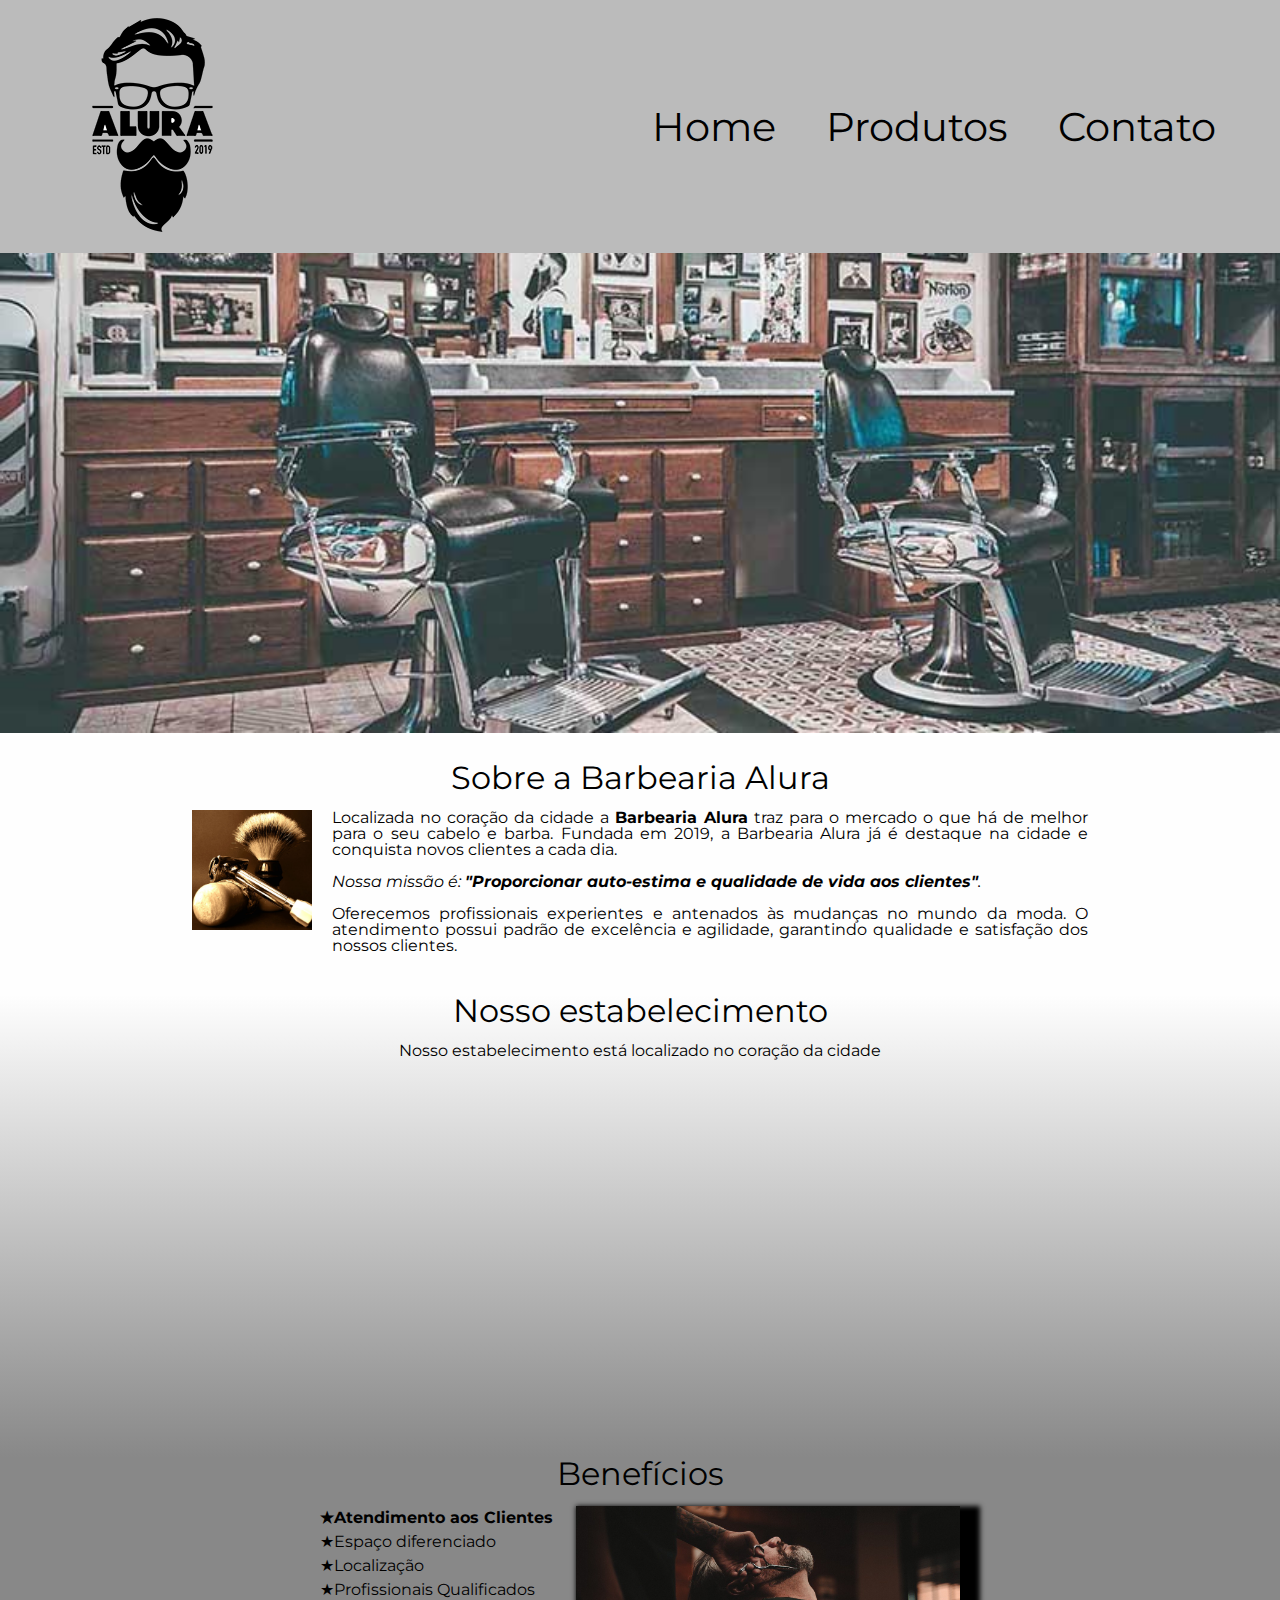
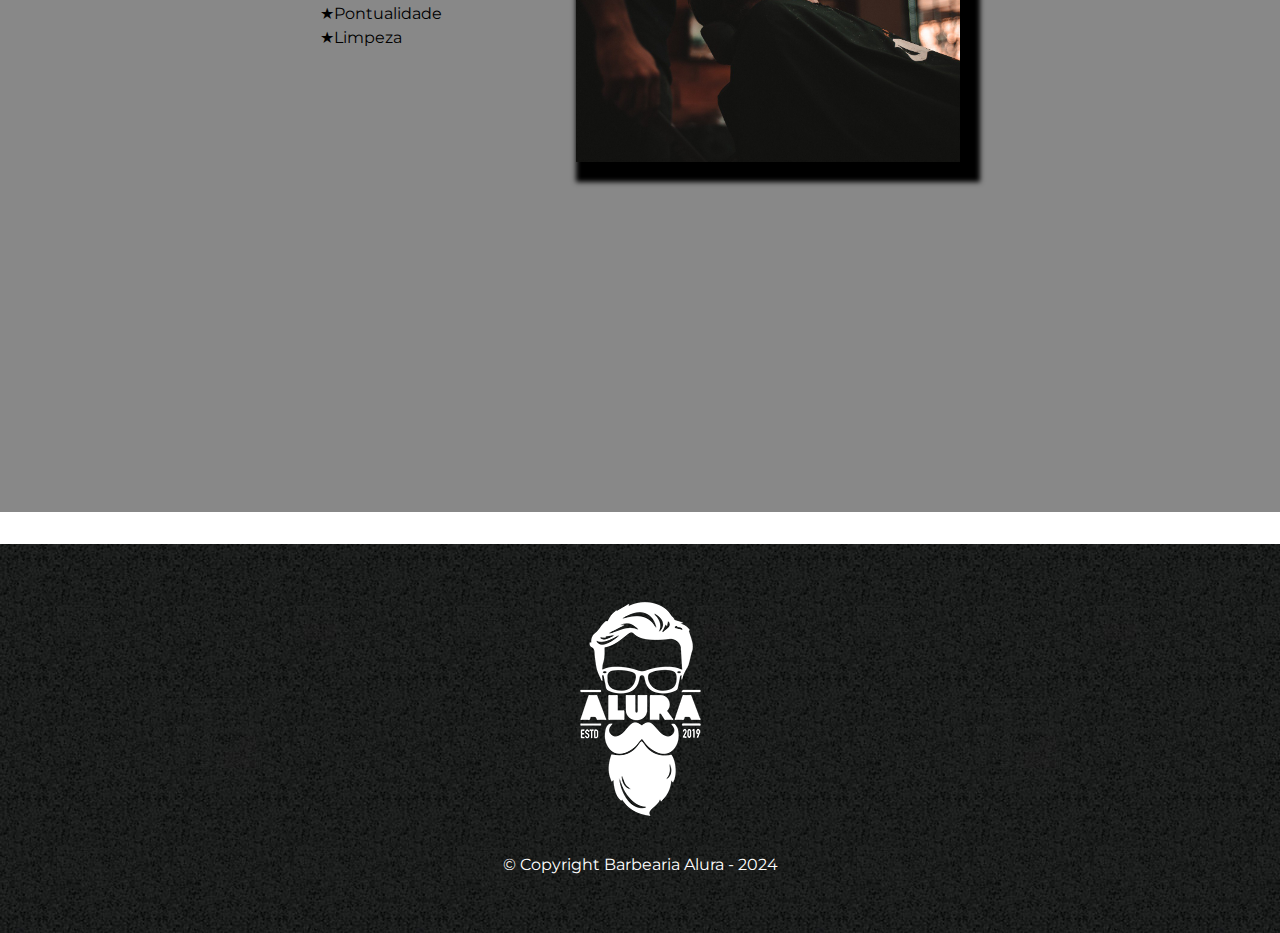
<file: index.html>
<!DOCTYPE html>
<html lang="pt-br">

<head>
	<meta charset="UTF-8">
	<meta name="viewport" content="width=device-width, initial-scale=1.0">
	<title>Barbearia Alura</title>
	<link rel="stylesheet" href="styles/reset.css">
	<link rel="stylesheet" href="styles/index.css">
</head>

<body>
	<header class="cabecalho">
		<h1><img class="cabecalho__imagem" src="assets/images/logo.png" alt="logo"></h1>
		<nav class="cabecalho__navegacao">
			<ul class="cabecalho__navegacao__lista">
				<li class="cabecalho__navegacao__lista__item"><a class="cabecalho__navegacao__lista__item__link"
						href="index.html">Home</a></li>
				<li class="cabecalho__navegacao__lista__item"><a class="cabecalho__navegacao__lista__item__link"
						href="produtos.html">Produtos</a></li>
				<li class="cabecalho__navegacao__lista__item"><a class="cabecalho__navegacao__lista__item__link"
						href="contato.html">Contato</a></li>
			</ul>
		</nav>
	</header>
	<img class="banner" src="assets/images/banner.jpg">
	<main>
		<section class="principal">
			<h2 class="titulo__principal">Sobre a Barbearia Alura</h2>

			<img class="utensilios" src="assets/images/utensilios.jpg" alt="utensilios">
			<p>Localizada no coração da cidade a <strong>Barbearia Alura</strong> traz para o mercado o que há de melhor
				para o seu cabelo e barba. Fundada em 2019, a Barbearia Alura já é destaque na cidade e conquista novos
				clientes a cada dia.</p>
			<p id="missao"><em>Nossa missão é: <strong>"Proporcionar auto-estima e qualidade de vida aos
						clientes"</strong>.</em></p>
			<p>Oferecemos profissionais experientes e antenados às mudanças no mundo da moda. O atendimento possui
				padrão de
				excelência e agilidade, garantindo qualidade e satisfação dos nossos clientes.</p>
		</section>

		<section class="mapa">
			<h3 class="titulo__principal">Nosso estabelecimento</h3>
			<p class="">Nosso estabelecimento está localizado no coração da cidade</p>
			<iframe class="mapa__iframe"
				src="https://www.google.com/maps/embed?pb=!1m18!1m12!1m3!1d14626.175347223874!2d-46.647139527044494!3d-23.584821322947786!2m3!1f0!2f0!3f0!3m2!1i1024!2i768!4f13.1!3m3!1m2!1s0x94ce5a2b2ed7f3a1%3A0xab35da2f5ca62674!2sAlura%20-%20Escola%20Online%20de%20Tecnologia!5e0!3m2!1spt-BR!2sbr!4v1734435883066!5m2!1spt-BR!2sbr"
				width="80%" height="300" style="border:0;" allowfullscreen="" loading="lazy"
				referrerpolicy="no-referrer-when-downgrade"></iframe>
		</section>

		<section class="beneficios">
			<h3 class="titulo__principal">Benefícios</h3>

			<div class="conteudo__beneficios">
				<ul class="conteudo__beneficios__lista">
					<li class="itens">Atendimento aos Clientes</li>
					<li class="itens">Espaço diferenciado</li>
					<li class="itens">Localização</li>
					<li class="itens">Profissionais Qualificados</li>
					<li class="itens">Pontualidade</li>
					<li class="itens">Limpeza</li>
				</ul>

				<img src="assets/images/beneficios.jpg" class="imagem__beneficios">
			</div>

			<div class="video">
				<iframe width="100%" height="315" src="https://www.youtube.com/embed/wcVVXUV0YUY" frameborder="0"
					allow="accelerometer; autoplay; encrypted-media; gyroscope; picture-in-picture"
					allowfullscreen></iframe>
			</div>
		</section>
	</main>

</body>
<footer class="rodape">
	<img src="assets/images/logo-branco.png" alt="logo">
	<p class="rodape__texto">&copy; Copyright Barbearia Alura - 2024</p>
</footer>

</html>
</file>
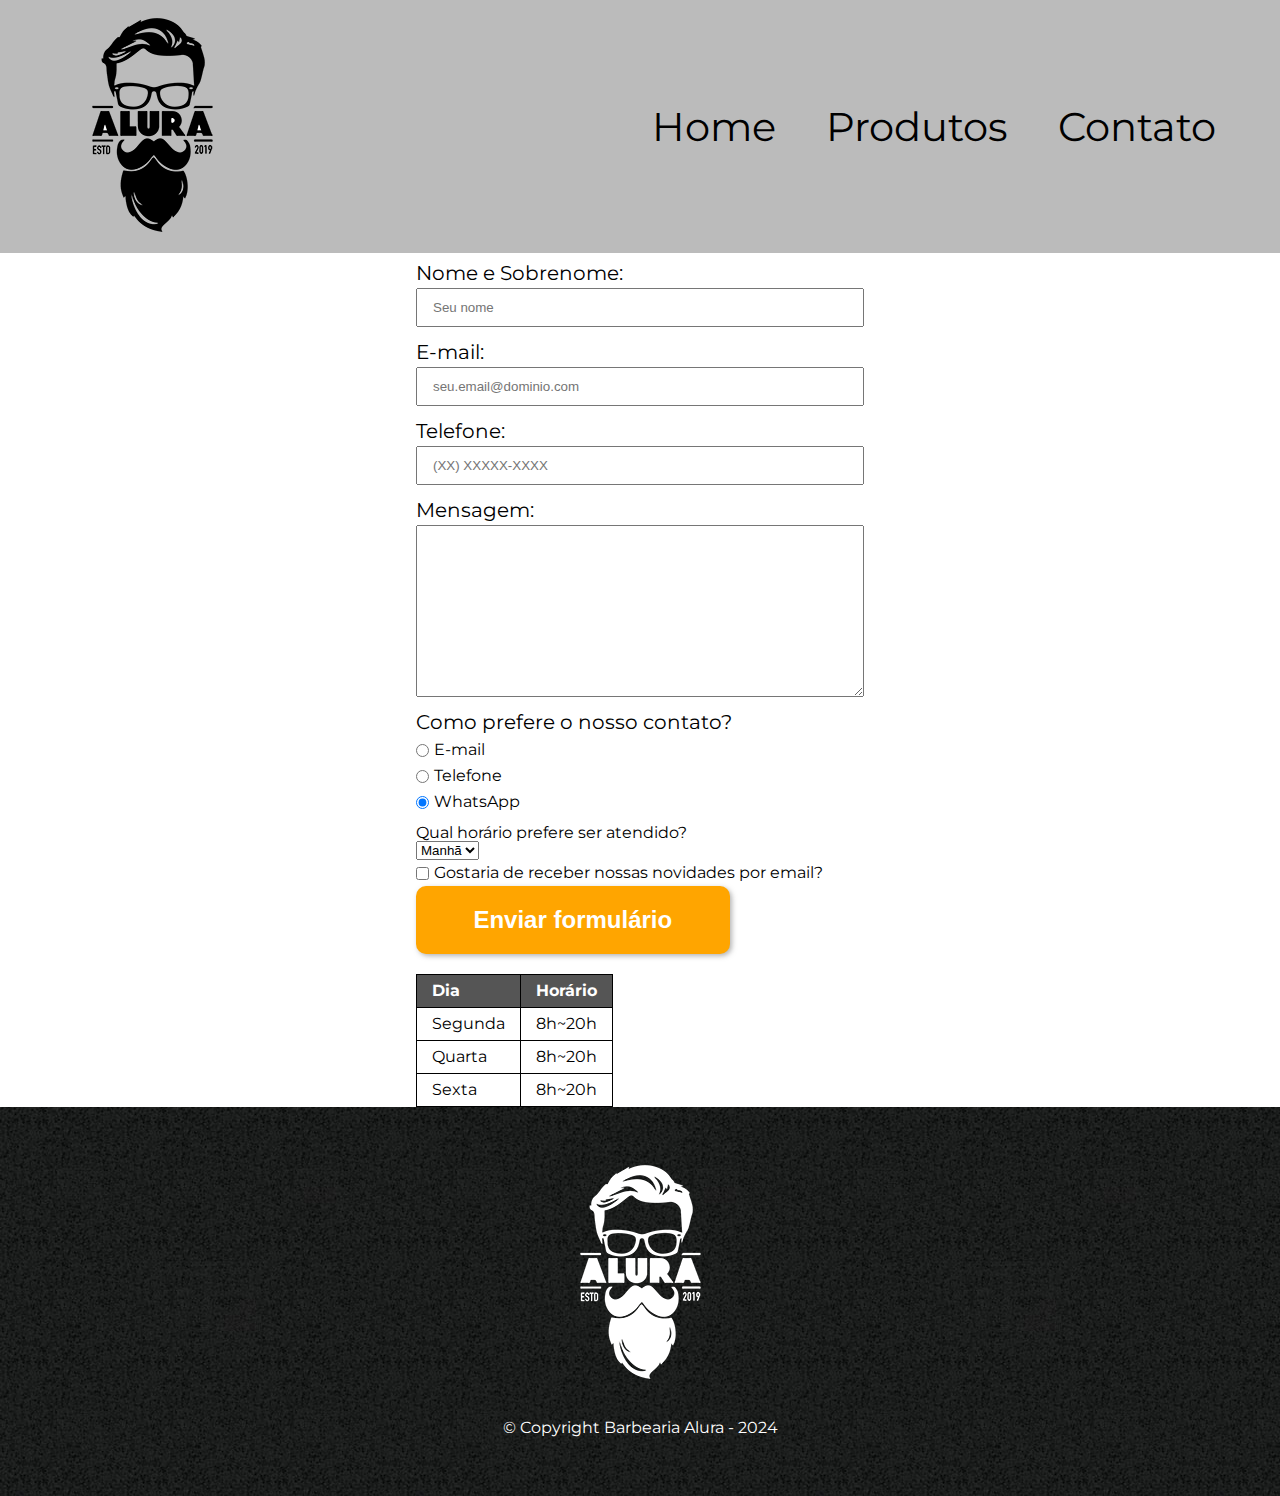
<file: contato.html>
<!DOCTYPE html>
<html lang="en">

<head>
    <meta charset="UTF-8">
    <meta http-equiv="X-UA-Compatible" content="ie=edge">
    <meta name="viewport" content="width=device-width, initial-scale=1.0">
    <link rel="stylesheet" href="styles/reset.css">
    <link rel="stylesheet" href="styles/contato.css">

    <title>Contato - Barbearia Alura</title>
</head>

<body>
    <header class="cabecalho">
        <h1><img class="cabecalho__imagem" src="assets/images/logo.png" alt="logo"></h1>
        <nav class="cabecalho__navegacao">
            <ul class="cabecalho__navegacao__lista">
                <li class="cabecalho__navegacao__lista__item"><a class="cabecalho__navegacao__lista__item__link"
                        href="index.html">Home</a></li>
                <li class="cabecalho__navegacao__lista__item"><a class="cabecalho__navegacao__lista__item__link"
                        href="produtos.html">Produtos</a></li>
                <li class="cabecalho__navegacao__lista__item"><a class="cabecalho__navegacao__lista__item__link"
                        href="contato.html">Contato</a></li>
            </ul>
        </nav>
    </header>
    <main class="conteudo">

        <form class="conteudo__formulario" action="">
            <label class="conteudo__formulario__label" for="nome-sobrenome">Nome e Sobrenome: </label>
            <input class="conteudo__formulario__input" type="text" id="nome-sobrenome" required placeholder="Seu nome">

            <label class="conteudo__formulario__label" for="email">E-mail: </label>
            <input class="conteudo__formulario__input" type="email" id="email" required
                placeholder="seu.email@dominio.com">

            <label class="conteudo__formulario__label" for="telefone">Telefone: </label>
            <input class="conteudo__formulario__input" type="tel" id="telefone" required placeholder="(XX) XXXXX-XXXX">

            <label class="conteudo__formulario__label" for="mensagem">Mensagem: </label>
            <textarea class="conteudo__formulario__textarea" cols="30" rows="10" id="mensagem" required></textarea>

            <fieldset>
                <p class="conteudo__formulario__paragrafo">Como prefere o nosso contato?</p>
                <div class="conteudo__formulario__opcoescontato">
                    <div class="conteudo__formulario__opcoescontato__box">
                        <input type="radio" name="contato" id="radio__email" value="email" required>
                        <label for="radio__email">E-mail</label>
                    </div>
                    <div class="conteudo__formulario__opcoescontato__box">
                        <input type="radio" name="contato" id="radio__telefone" value="telefone">
                        <label for="radio__telefone">Telefone</label>
                    </div>
                    <div class="conteudo__formulario__opcoescontato__box">
                        <input type="radio" name="contato" id="radio__whatsapp" value="whatsapp" checked>
                        <label for="radio__whatsapp">WhatsApp</label>
                    </div>
                </div>
            </fieldset>

            <fieldset>
                <legend>Qual horário prefere ser atendido?</legend>
                <select name="horario" id="horario">
                    <option value="manha">Manhã</option>
                    <option value="tarde">Tarde</option>
                    <option value="noite">Noite</option>
                </select>
            </fieldset>

            <div class="conteudo__formulario__opcoescontato__checkbox">
                <input type="checkbox" id="checkbox__newsletter">
                <label for="checkbox__newsletter">Gostaria de receber nossas novidades por email?</label>
            </div>

            <input type="submit" value="Enviar formulário" class="conteudo__formulario__enviar">
        </form>

        <div class="tabela__horarios">
            <table>
                <thead>
                    <th>Dia</th>
                    <th>Horário</th>
                </thead>
                <tbody>
                    <tr>
                        <td>Segunda</td>
                        <td>8h~20h</td>
                    </tr>
                    <tr>
                        <td>Quarta</td>
                        <td>8h~20h</td>
                    </tr>
                    <tr>
                        <td>Sexta</td>
                        <td>8h~20h</td>
                    </tr>
                </tbody>
            </table>
        </div>
    </main>
    <footer class="rodape">
        <img src="assets/images/logo-branco.png" alt="logo">
        <p class="rodape__texto">&copy; Copyright Barbearia Alura - 2024</p>
    </footer>
</body>

</html>
</file>
<file: styles/index.css>
@import url('https://fonts.googleapis.com/css2?family=Krona+One&family=Montserrat:ital,wght@0,600;1,600&display=swap');

body {
	font-family: "Montserrat", sans-serif;
}

* {
	margin: 0;
	padding: 0;
}

.cabecalho {
	background-color: #BBBBBB;
	display: flex;
	align-items: center;
	justify-content: space-between;
	padding: 0 5%;
}

.cabecalho__navegacao {
	position-anchor: top;
}

.cabecalho__navegacao__lista {
	margin: 0;
	padding: 0;
	display: flex;
	gap: 50px;
}

.cabecalho__navegacao__lista__item {
	list-style: none;
	font-size: 2.5rem;
}

.cabecalho__navegacao__lista__item__link {
	text-decoration: none;
	color: black;
}

.cabecalho__navegacao__lista__item__link:hover {
	color: #c78c19;
	text-decoration: underline;
}

/* ------------------ */

.banner {
	width: 100%;
}

.principal {
	box-sizing: border-box;
	padding: 2% 15%;
	justify-self: center;
	background-color: #fefefe;

}

.utensilios {
	width: 120px;
	float: left;
	margin: 0 20px 20px 0;
}

.titulo__principal {
	text-align: center;
	font-size: 2rem;
	margin-bottom: 1rem;
	clear: left;
	/* text-shadow: 2px 2px 4px red; */
}
/* .titulo__principal::before{
	content: "[";
}

.titulo__principal::after{
	content: "]";
} */



.principal p {
	margin: 0 0 1rem;
	text-align: justify;
}

.principal strong {
	font-weight: bold;
}

.principal em {
	font-style: italic;
}

.beneficios{
	background-color: #888888;
	/* box-shadow: inset 0 0 30px red; */
}

.conteudo__beneficios{
	width: 640px;
	margin: 0 auto;
	display: flex;
}

.conteudo__beneficios__lista{
	width:40%;
}

.itens{
	line-height: 1.5rem;
}

.itens::before{
	content: "★";
}

.itens:first-child{
	font-weight: bold;
}


.imagem__beneficios {
	width: 60%;
	box-shadow: 10px 10px 5px 10px black;
	/* opacity: 1; */
	/* transition: opacity 0.4s; */
}

/* .imagem__beneficios:hover{
	opacity: 0.3;
} */

.video {
	margin: 2rem;
	text-align: center;
}

/* p {
	text-align: justify;
} */

.mapa {
	text-align: center;
	background: linear-gradient(#fefefe, #888888);
}

.mapa p {
	text-align: center;
}

.mapa__iframe {
	padding: 3rem 0;
}



/* ------------------ */

.rodape {
	text-align: center;
	background: url(../assets/images/bg.jpg);
	padding: 40px 0;
}

.rodape__texto {
	color: white;
	margin: 20px 0;
}

@media screen and (max-width: 480px) {
	.cabecalho, .principal, .conteudo__beneficios, .mapa__iframe, .video{
		width:auto;
	}
	.cabecalho{
		flex-direction: column;
	}
	.cabecalho__navegacao__lista{
		display: flex;
		flex-direction: column;
		margin-bottom: 40px;
		text-align: center;
	}

	.conteudo__beneficios{
		flex-direction: column;
		align-items: center;
	}
	.conteudo__beneficios__lista{
		margin-bottom: 40px;
	}
	
}
</file>
<file: styles/contato.css>
@import url('https://fonts.googleapis.com/css2?family=Krona+One&family=Montserrat:ital,wght@0,600;1,600&display=swap');

body {
    font-family: "Montserrat", sans-serif;

}

* {
    margin: 0;
    padding: 0;
}

.cabecalho {
    background-color: #BBBBBB;
    display: flex;
    align-items: center;
    justify-content: space-between;
    padding: 0 5%;
}

.cabecalho__navegacao {
    position-anchor: top;
}

.cabecalho__navegacao__lista {
    margin: 0;
    padding: 0;
    display: flex;
    gap: 50px;
}

.cabecalho__navegacao__lista__item {
    list-style: none;
    font-size: 2.5rem;
}

.cabecalho__navegacao__lista__item__link {
    text-decoration: none;
    color: black;
}

.cabecalho__navegacao__lista__item__link:hover {
    color: #c78c19;
    text-decoration: underline;
}

/* ------------------ */


.conteudo {
    display: flex;
    flex-direction: column;
    justify-content: center;
    align-items: center;
}

.conteudo__formulario {
    /* padding: 5%; */
    padding: 10px 0;
    display: flex;
    flex-direction: column;
    width: 35%;
    min-width: 300px;
    gap: 5px;
    text-align: left;
}

fieldset {
    border: none;
}

.conteudo__formulario__label,
.conteudo__formulario__paragrafo {
    font-size: 1.25rem;
}

.conteudo__formulario__input,
.conteudo__formulario__textarea {
    box-sizing: border-box;
    margin-bottom: 10px;
    padding: 10px 0px 10px 15px;
    width: 100%;
}

.conteudo__formulario__opcoescontato {
    display: flex;
    flex-direction: column;
    padding: 10px 0;
    gap: 10px;
}

.conteudo__formulario__opcoescontato__box {
    display: flex;
    align-items: center;
    gap: 5px;
    /* justify-content: center; */
}

/* input[type="radio"]{
    margin: 0;
} */

.conteudo__formulario__opcoescontato__checkbox {
    display: flex;
    align-items: center;
    gap: 5px;
}

.conteudo__formulario__enviar {
    width: 70%;
    background-color: orange;
    transition: 1s all;
    color: white;
    padding: 20px;
    font-size: 1.5rem;
    font-weight: bold;
    border: none;
    border-radius: 10px;
    box-shadow: 2px 2px 5px #888888A0;
}

.conteudo__formulario__enviar:hover {
    background-color: darkred;
    cursor: pointer;
    transform: scale(1.2);
}

.tabela__horarios {
    margin-top: 10px;
    width: 35%;
    min-width: 300px;
    /* align-self: flex-start; */
}

table {
    text-align: left;
    /* width: 100%; */
    border-collapse: collapse;

}

thead {
    background-color: #555555;
    color: white;
    font-weight: bold;
}

td,
th {
    border: 1px solid black;
    padding: 8px 15px;
}


/* ------------------ */

.rodape {
    text-align: center;
    background: url(../assets/images/bg.jpg);
    padding: 40px 0;
}

.rodape__texto {
    color: white;
    margin: 20px 0;
}

@media screen and (max-width: 480px) {

    .cabecalho,
    .principal,
    .conteudo__beneficios,
    .mapa__iframe,
    .video {
        width: auto;
    }

    .cabecalho {
        flex-direction: column;
    }

    .cabecalho__navegacao__lista {
        display: flex;
        flex-direction: column;
        margin-bottom: 40px;
        text-align: center;
    }

    .conteudo__formulario__enviar {
        width: 100%;
    }
    
    
}
</file>
